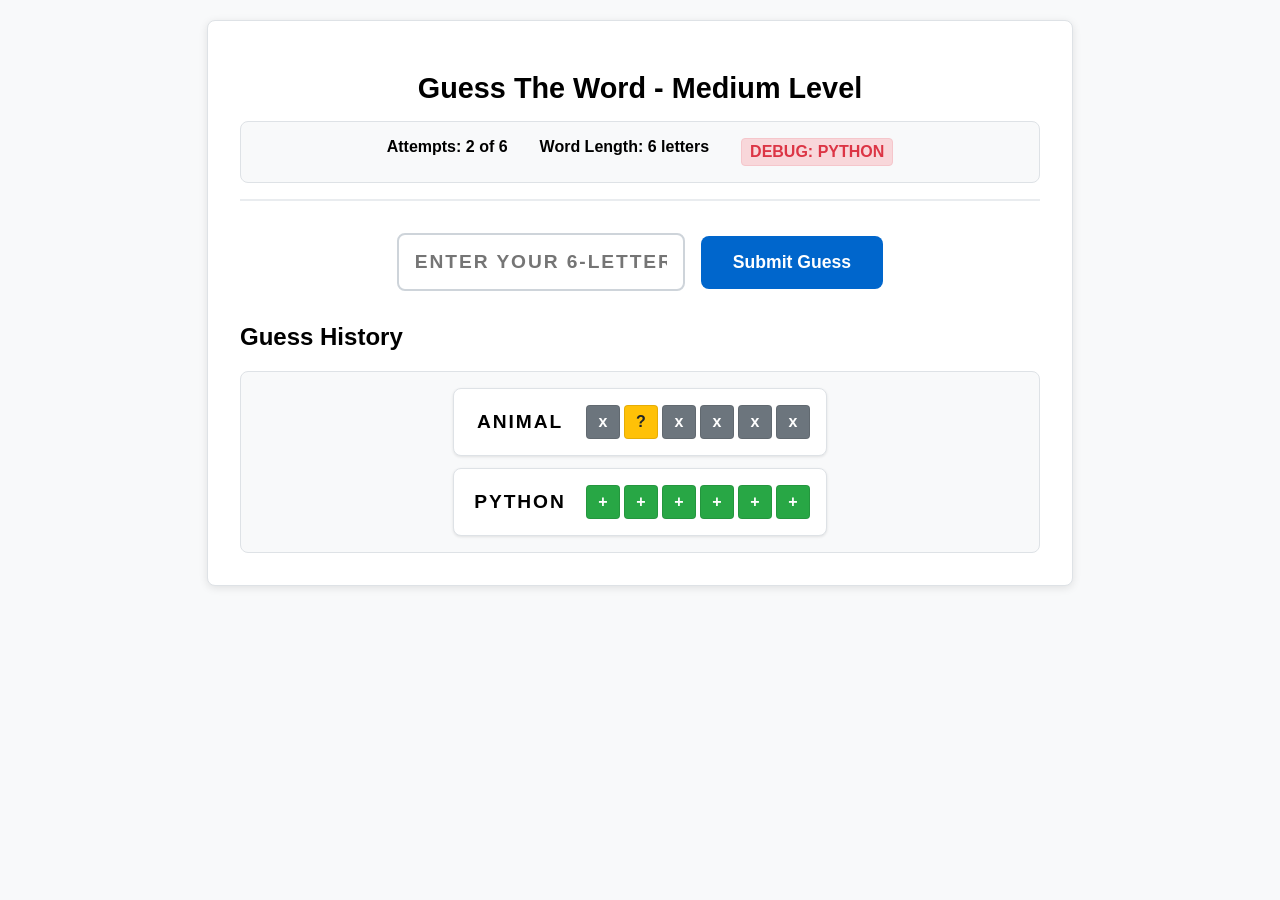
<file: debug_test.html>
<!DOCTYPE html>
<html lang="en">
<head>
    <meta charset="UTF-8">
    <meta name="viewport" content="width=device-width, initial-scale=1.0">
    <title>Guess The Word Debug Test</title>
    <style>
        body {
            font-family: Arial, sans-serif;
            background-color: #f8f9fa;
            margin: 0;
            padding: 20px;
        }
        
        .game-container {
            max-width: 800px;
            margin: 0 auto;
            background: white;
            padding: 2rem;
            border-radius: 8px;
            box-shadow: 0 2px 8px rgba(0,0,0,0.1);
            border: 1px solid #dee2e6;
        }
        
        .game-header {
            text-align: center;
            margin-bottom: 2rem;
            padding-bottom: 1rem;
            border-bottom: 2px solid #e9ecef;
            background: #ffffff;
        }
        
        .game-header h1 {
            color: #000000;
            margin-bottom: 1rem;
            font-size: 1.8rem;
            font-weight: bold;
            text-shadow: none;
        }
        
        .game-info {
            display: flex;
            justify-content: center;
            gap: 2rem;
            flex-wrap: wrap;
            font-weight: 600;
            color: #000000;
            background: #f8f9fa;
            padding: 1rem;
            border-radius: 8px;
            border: 1px solid #dee2e6;
        }
        
        .debug-word {
            color: #dc3545 !important;
            font-weight: bold;
            background: #f8d7da;
            padding: 0.25rem 0.5rem;
            border-radius: 4px;
            border: 1px solid #f5c6cb;
        }
        
        .guess-form {
            display: flex;
            justify-content: center;
            gap: 1rem;
            align-items: center;
            flex-wrap: wrap;
            margin: 2rem 0;
        }
        
        #guess-input {
            padding: 1rem;
            font-size: 1.2rem;
            border: 2px solid #ced4da;
            border-radius: 8px;
            text-align: center;
            text-transform: uppercase;
            min-width: 200px;
            font-weight: bold;
            letter-spacing: 0.1em;
        }
        
        #submit-guess {
            background: #0066cc;
            color: white;
            border: none;
            padding: 1rem 2rem;
            font-size: 1.1rem;
            border-radius: 8px;
            cursor: pointer;
            font-weight: 600;
            min-height: 44px;
        }
        
        .guesses {
            display: flex;
            flex-direction: column;
            gap: 0.75rem;
            align-items: center;
            max-height: 400px;
            overflow-y: auto;
            padding: 1rem;
            background: #f8f9fa;
            border-radius: 8px;
            border: 1px solid #dee2e6;
        }
        
        .guess-row {
            display: flex;
            gap: 1rem;
            align-items: center;
            padding: 1rem;
            background: white;
            border-radius: 8px;
            min-width: 300px;
            box-shadow: 0 1px 3px rgba(0,0,0,0.1);
            border: 1px solid #dee2e6;
        }
        
        .guess-word {
            font-weight: bold;
            font-size: 1.2rem;
            min-width: 100px;
            text-align: center;
            letter-spacing: 0.1em;
        }
        
        .guess-feedback {
            display: flex;
            gap: 0.25rem;
        }
        
        .feedback-char {
            display: inline-flex;
            align-items: center;
            justify-content: center;
            width: 32px;
            height: 32px;
            border-radius: 4px;
            font-weight: bold;
            color: white;
            font-size: 1rem;
            border: 1px solid rgba(0,0,0,0.1);
        }
        
        .feedback-\+ {
            background: #28a745;
        }
        
        .feedback-\? {
            background: #ffc107;
            color: #212529;
        }
        
        .feedback-x {
            background: #6c757d;
        }
    </style>
</head>
<body>
    <div class="game-container">
        <header class="game-header">
            <h1>Guess The Word - Medium Level</h1>
            <div class="game-info" role="status" aria-live="polite" aria-label="Game status">
                <span>Attempts: 2 of 6</span>
                <span>Word Length: 6 letters</span>
                <span class="debug-word" aria-label="Debug mode: target word is PYTHON">
                    DEBUG: PYTHON
                </span>
            </div>
        </header>
        
        <section class="game-input">
            <form class="guess-form" onsubmit="testSubmit(event)">
                <input type="text" 
                       name="guess" 
                       id="guess-input" 
                       maxlength="6" 
                       placeholder="Enter your 6-letter guess..."
                       autocomplete="off"
                       required>
                <button type="submit" id="submit-guess">Submit Guess</button>
            </form>
        </section>
        
        <section class="guess-history">
            <h2>Guess History</h2>
            <div class="guesses">
                <div class="guess-row">
                    <span class="guess-word">ANIMAL</span>
                    <span class="guess-feedback">
                        <span class="feedback-char feedback-x">x</span>
                        <span class="feedback-char feedback-?">?</span>
                        <span class="feedback-char feedback-x">x</span>
                        <span class="feedback-char feedback-x">x</span>
                        <span class="feedback-char feedback-x">x</span>
                        <span class="feedback-char feedback-x">x</span>
                    </span>
                </div>
                <div class="guess-row">
                    <span class="guess-word">PYTHON</span>
                    <span class="guess-feedback">
                        <span class="feedback-char feedback-+">+</span>
                        <span class="feedback-char feedback-+">+</span>
                        <span class="feedback-char feedback-+">+</span>
                        <span class="feedback-char feedback-+">+</span>
                        <span class="feedback-char feedback-+">+</span>
                        <span class="feedback-char feedback-+">+</span>
                    </span>
                </div>
            </div>
        </section>
    </div>
    
    <script>
        function testSubmit(event) {
            event.preventDefault();
            const input = document.getElementById('guess-input');
            const guess = input.value.trim().toUpperCase();
            
            console.log('Test submit called with guess:', guess);
            
            if (!guess) {
                alert('Please enter a guess');
                return;
            }
            
            // Simulate adding a guess
            const guessHistory = document.querySelector('.guesses');
            const guessRow = document.createElement('div');
            guessRow.className = 'guess-row';
            
            guessRow.innerHTML = `
                <span class="guess-word">${guess}</span>
                <span class="guess-feedback">
                    <span class="feedback-char feedback-x">x</span>
                    <span class="feedback-char feedback-?">?</span>
                    <span class="feedback-char feedback-+">+</span>
                    <span class="feedback-char feedback-x">x</span>
                    <span class="feedback-char feedback-x">x</span>
                    <span class="feedback-char feedback-x">x</span>
                </span>
            `;
            
            guessHistory.appendChild(guessRow);
            input.value = '';
            
            console.log('Test guess added successfully');
        }
        
        // Test input validation
        const guessInput = document.getElementById('guess-input');
        if (guessInput) {
            guessInput.addEventListener('input', function() {
                this.value = this.value.toUpperCase();
            });
        }
    </script>
</body>
</html>
</file>
